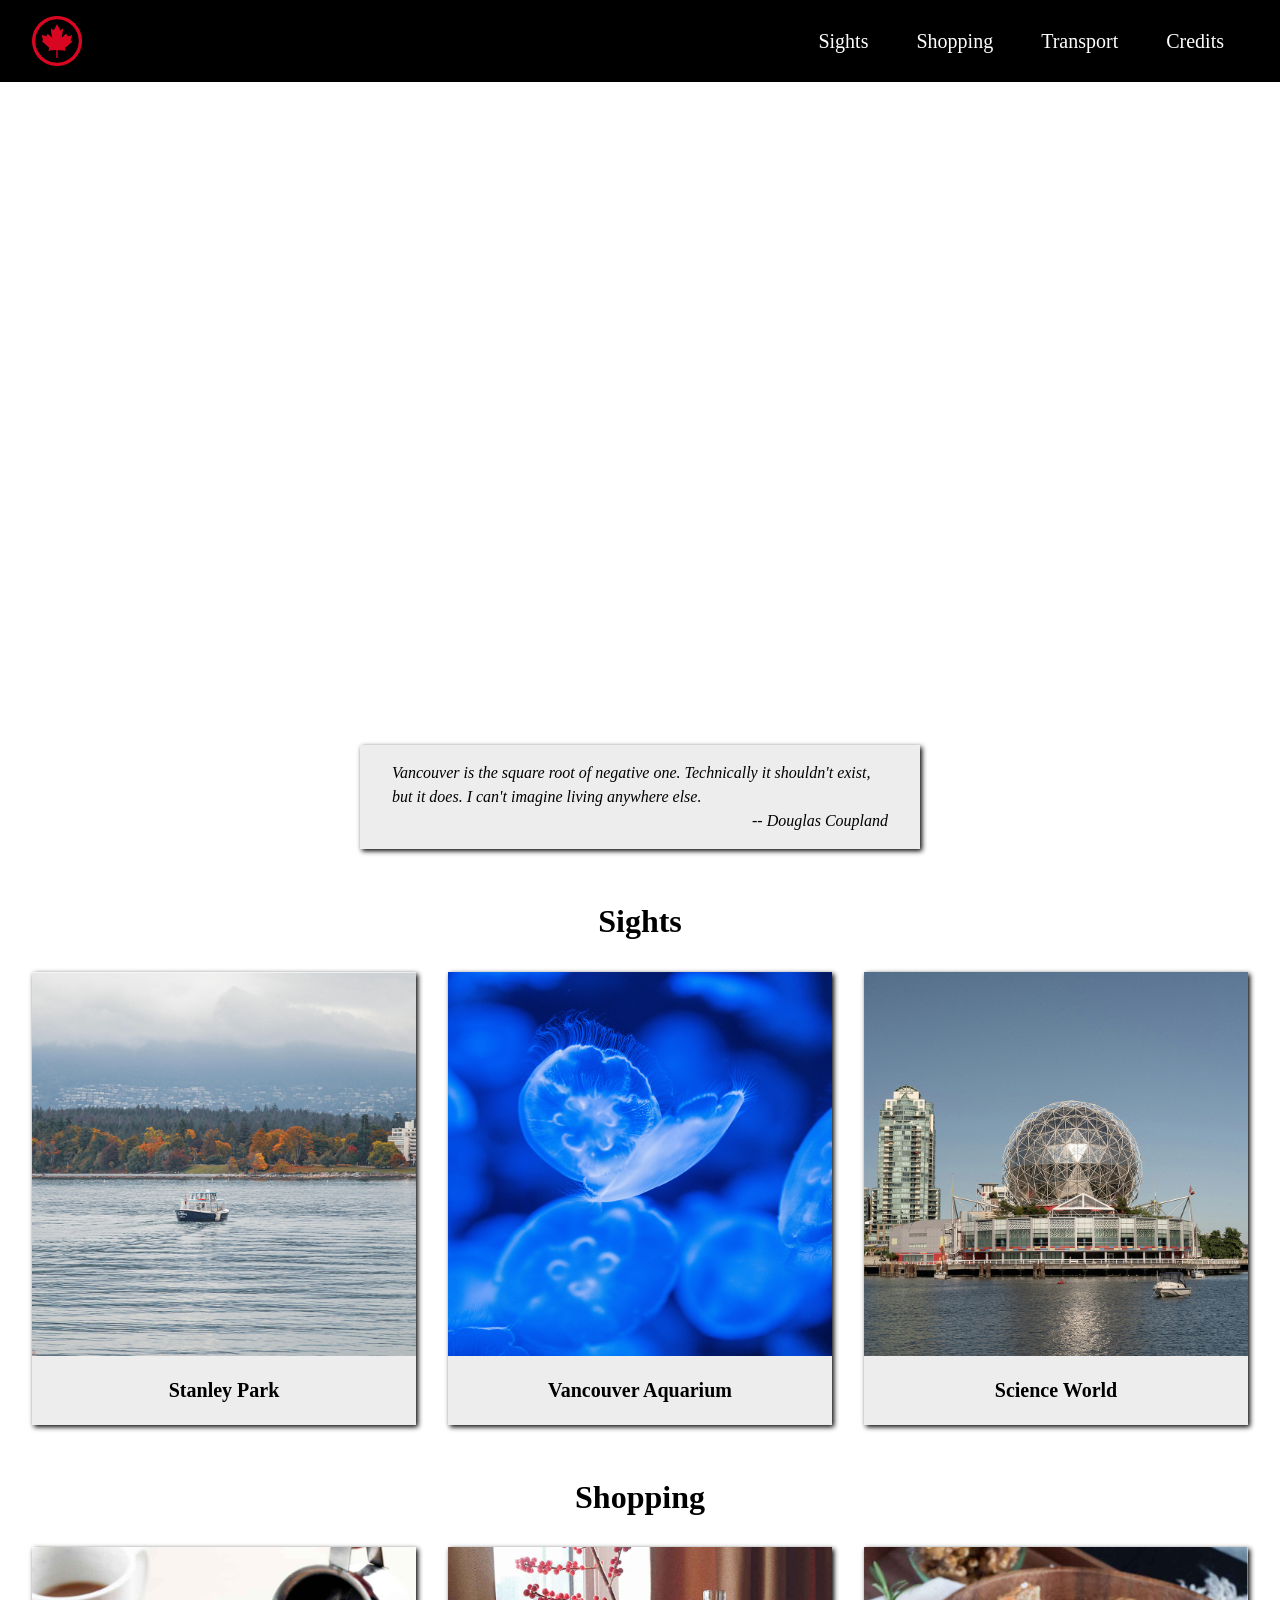
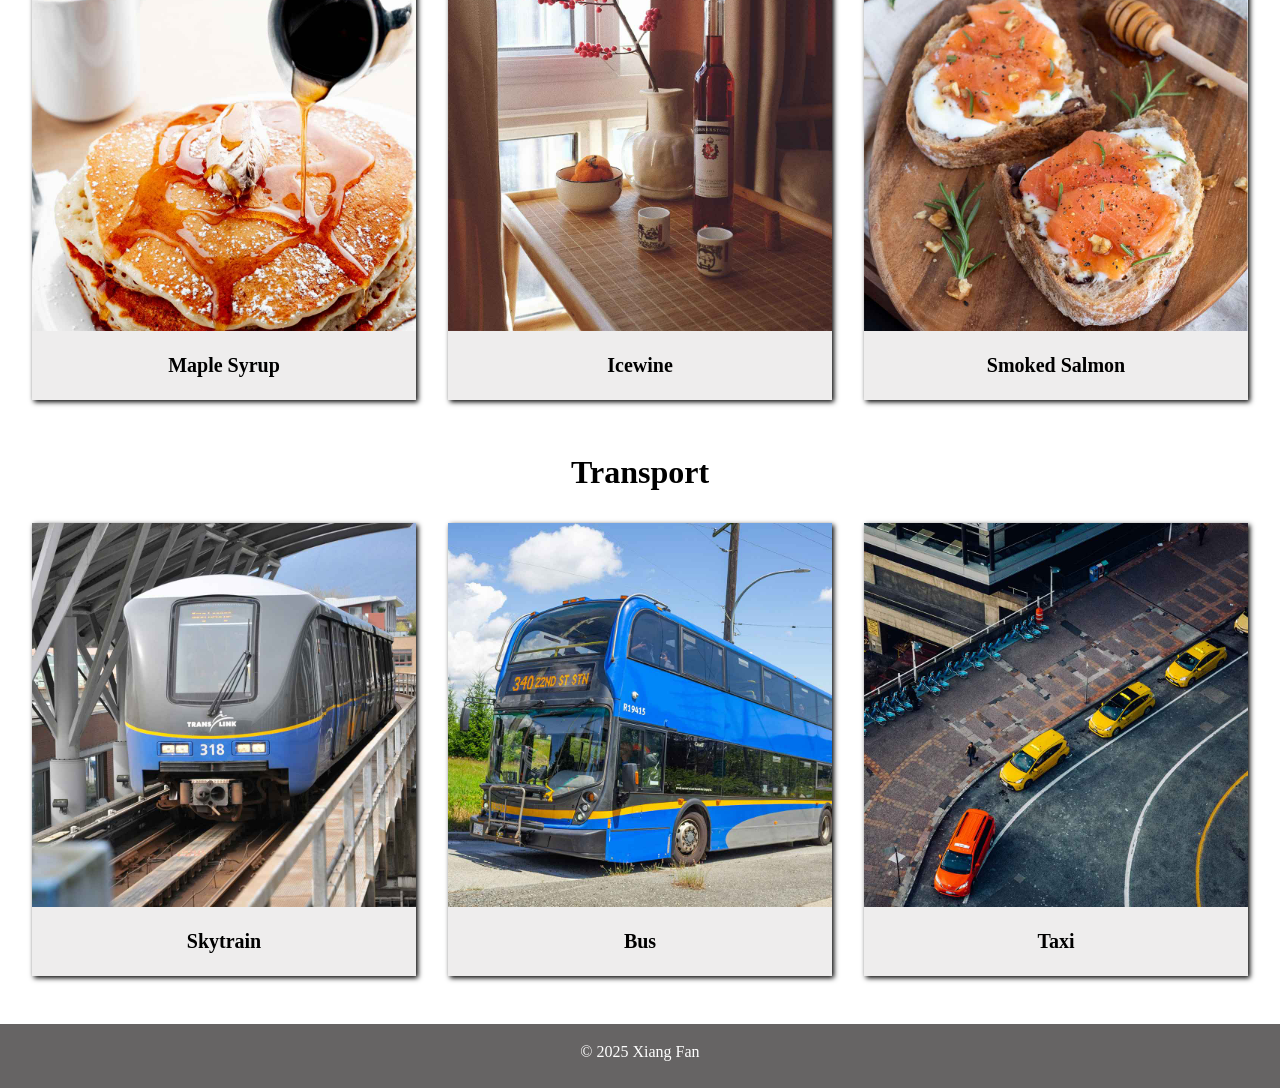
<file: index.html>
<!doctype html>
<html lang="en">

<head>
    <meta charset="utf-8">
    
    <meta name="viewport" content="width=device-width,initial-scale=1">

    <meta name="description" content="This page provide useful information to the visitors of Vancouver, including attractions, speciality of Canada and local Transportation.">

    <title>Vancouver</title>
    <link rel="icon" type="image/x-icon" href="images/favicon.ico">

    <link rel="stylesheet" href="styles/normalize-fwd.css">
    <link rel="stylesheet" href="styles/index.css">

    <!-- Google Font - Roboto Condensed -->
    <link rel="preconnect" href="https://fonts.googleapis.com">
    <link rel="preconnect" href="https://fonts.gstatic.com" crossorigin>
    <link href="https://fonts.googleapis.com/css2?family=Racing+Sans+One&family=Roboto+Condensed:ital,wght@0,100..900;1,100..900&display=swap" rel="stylesheet">
</head>

<body>
    <header class="site-header">
        <div class="header-wrapper">
            <a class="site-icon" href="index.html">
                <img src="images/favicon-96x96.png" alt="Site Favicon">
            </a>
            <nav class="header-nav">
                <ul class="header-list">
                    <li><a href="sights.html" class="nav-link">Sights</a></li>
                    <li><a href="shopping.html" class="nav-link">Shopping</a></li>
                    <li><a href="transport.html" class="nav-link">Transport</a></li>
                    <li><a href="credits.html" class="nav-link">Credits</a></li>
                </ul>
            </nav>
        </div>
    </header>

    <main>
        <section class="banner">
            <h1 class="banner-name">Discover Vancouver</h1>
            <video autoplay muted loop class="banner-video">
                <source src="media/vancouver-harbour.mp4" type="video/mp4">
                Your browser does not support the video element.
            </video>
        </section>

        <blockquote class="quote" cite="https://inlovewithbc.com/vancouver-quotes-captions/">
            <p>Vancouver is the square root of negative one. Technically it shouldn&#39;t exist, but it does. I can&#39;t imagine living anywhere else.</p>
            <p class="quote-cite">-- Douglas Coupland</p>
        </blockquote>


        <section class="index-section" id="section-sights">
            <a href="sights.html" class="section-link"><h2>Sights</h2></a>

            <div class="articles">
                <article class="index-article">
                    <img src="images/stanley-park.jpg" alt="stanley-park-forest-and-river">
                    <h3>Stanley Park</h3>
                </article>

                <article class="index-article">
                    <img src="images/vancouver-aquarium.jpg" alt="vancouver-aquarium-jellyfish">
                    <h3>Vancouver Aquarium</h3>
                </article>

                <article class="index-article">
                    <img src="images/science-world.jpg" alt="vancouver-science-world-building">
                    <h3>Science World</h3>
                </article>
            </div>
        </section>

        <section class="index-section" id="section-shoppings">
            <a href="shopping.html" class="section-link"><h2>Shopping</h2></a>

            <div class="articles">
                <article class="index-article">
                    <img src="images/maple-syrup.jpg" alt="maple-syrup">
                    <h3>Maple Syrup</h3>
                </article>

                <article class="index-article">
                    <img src="images/icewine.jpg" alt="icewine">
                    <h3>Icewine</h3>
                </article>

                <article class="index-article">
                    <img src="images/smoked-salmon.jpg" alt="smoked-salmon">
                    <h3>Smoked Salmon</h3>
                </article>
            </div>
        </section>

        <section class="index-section" id="section-transport">
            <a href="index.html" class="section-link"><h2>Transport</h2></a>

            <div class="articles">
                <article class="index-article">
                    <img src="images/skytrain.jpg" alt="Skytrain">
                    <h3>Skytrain</h3>
                </article>

                <article class="index-article">
                    <img src="images/bus.jpg" alt="Bus">
                    <h3>Bus</h3>
                </article>

                <article class="index-article">
                    <img src="images/taxi.jpg" alt="Taxi">
                    <h3>Taxi</h3>
                </article>
            </div>
        </section>

    </main>

    <footer>
        <p>&copy; 2025 Xiang Fan</p>
    </footer>
</body>

</html>
</file>
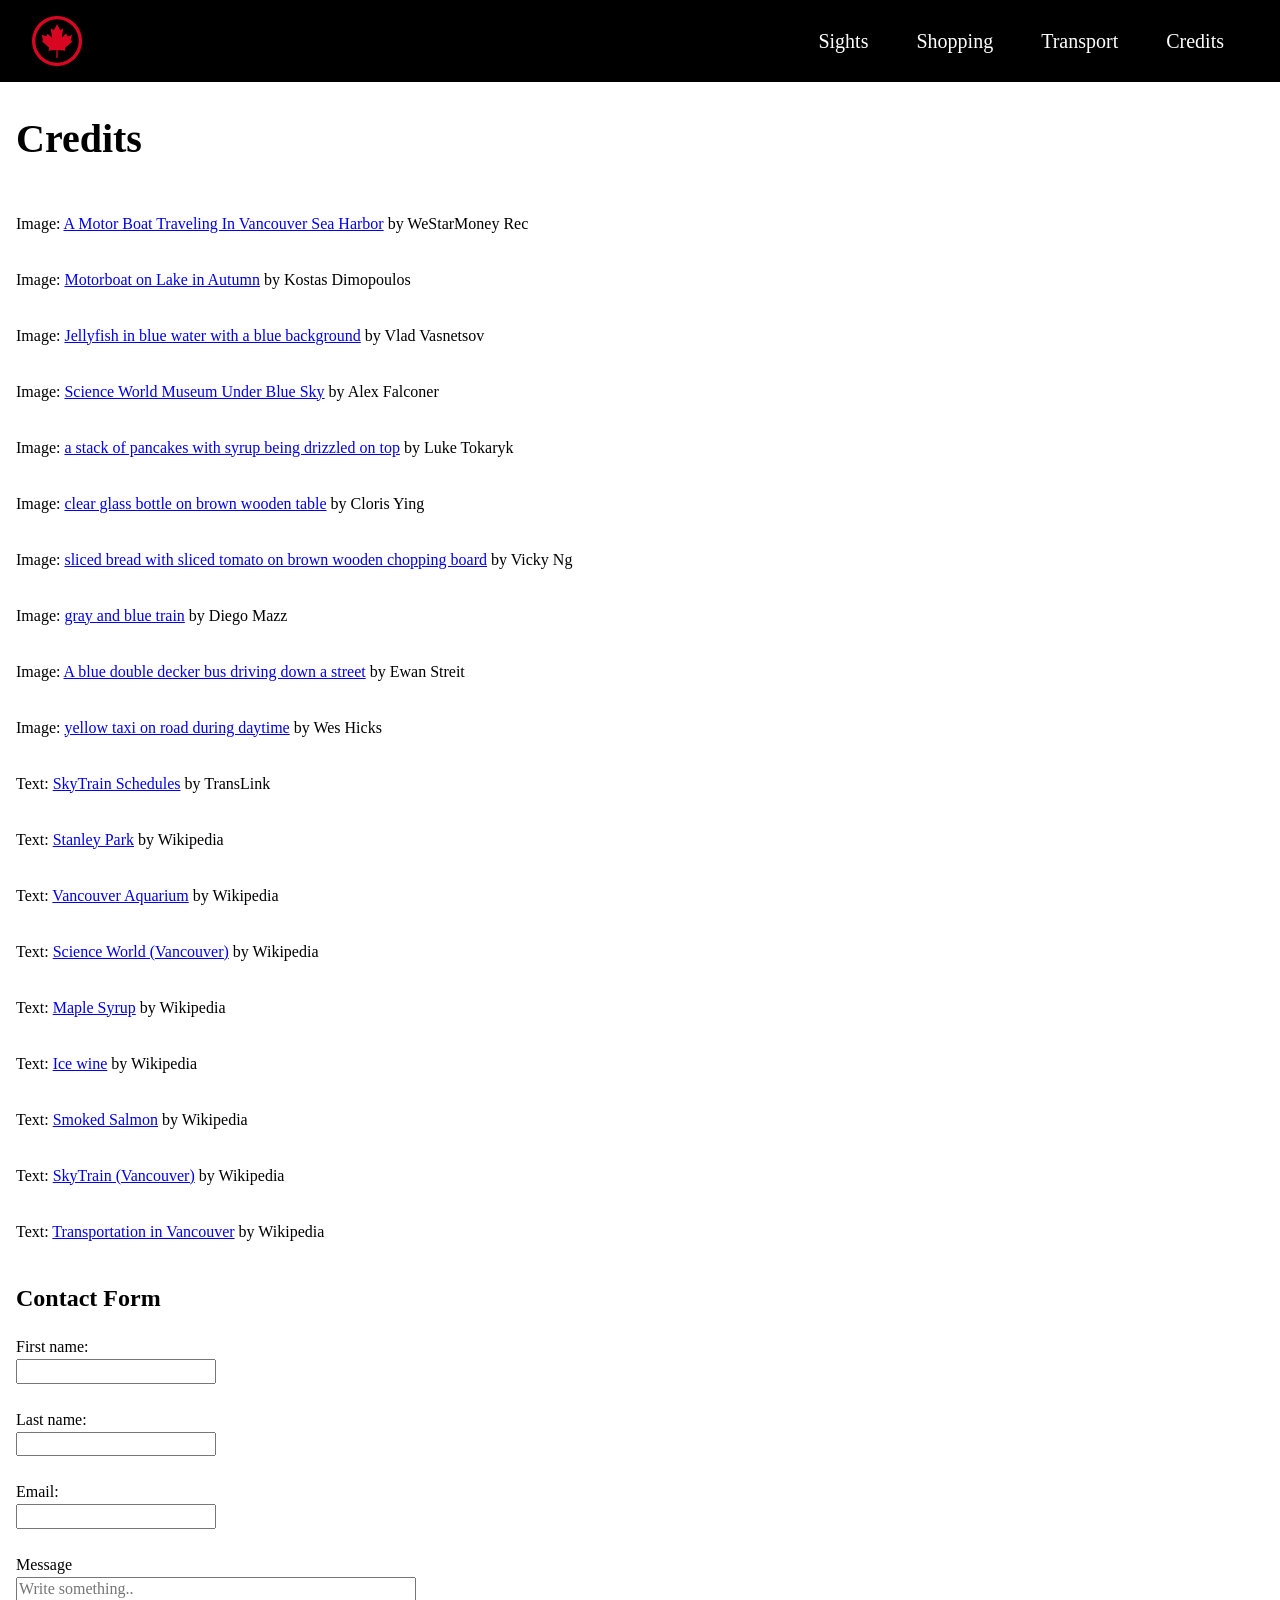
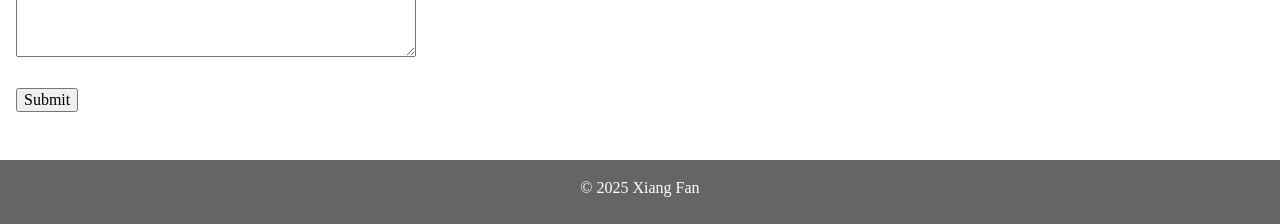
<file: credits.html>
<!doctype html>
<html lang="en">

<head>
    <meta charset="utf-8">
    
    <meta name="viewport" content="width=device-width,initial-scale=1">

    <meta name="description" content="This page give credits to the creators of contents with links to their websites.">

    <title>Credits</title>
    <link rel="icon" type="image/x-icon" href="images/favicon.ico">

    <link rel="stylesheet" href="styles/normalize-fwd.css">
    <link rel="stylesheet" href="styles/index.css">

    <!-- Google Font - Roboto Condensed -->
    <link rel="preconnect" href="https://fonts.googleapis.com">
    <link rel="preconnect" href="https://fonts.gstatic.com" crossorigin>
    <link href="https://fonts.googleapis.com/css2?family=Racing+Sans+One&family=Roboto+Condensed:ital,wght@0,100..900;1,100..900&display=swap" rel="stylesheet">
</head>

<body>
    <header class="site-header">
        <div class="header-wrapper">
            <a class="site-icon" href="index.html">
                    <img src="images/favicon-96x96.png" alt="Site Favicon">
            </a>
            <nav class="header-nav">
                <ul class="header-list">
                    <li><a href="sights.html" class="nav-link">Sights</a></li>
                    <li><a href="shopping.html" class="nav-link">Shopping</a></li>
                    <li><a href="transport.html" class="nav-link">Transport</a></li>
                    <li><a href="credits.html" class="nav-link">Credits</a></li>
                </ul>
            </nav>
        </div>
    </header>

    <main>
        <section class="credits-section">
            <h1>Credits</h1>

            <p>Image: <a href="https://www.pexels.com/video/sea-sunny-beach-ocean-3888935/">A Motor Boat Traveling In Vancouver Sea Harbor</a> by WeStarMoney Rec</p>
            <p>Image: <a href="https://www.pexels.com/photo/motorboat-on-lake-in-autumn-18632094/">Motorboat on Lake in Autumn</a> by Kostas Dimopoulos</p>
            <p>Image: <a href="https://www.pexels.com/photo/jellyfish-in-blue-water-with-a-blue-background-27487190/">Jellyfish in blue water with a blue background</a> by Vlad Vasnetsov</p>
            <p>Image: <a href="https://www.pexels.com/photo/science-world-museum-under-blue-sky-8438475/">Science World Museum Under Blue Sky</a> by Alex Falconer</p>
            <p>Image: <a href="https://unsplash.com/photos/a-stack-of-pancakes-with-syrup-being-drizzled-on-top-dzlk_GjTpsM">a stack of pancakes with syrup being drizzled on top</a> by Luke Tokaryk</p>
            <p>Image: <a href="https://unsplash.com/photos/clear-glass-bottle-on-brown-wooden-table-vIMtjTErkgU">clear glass bottle on brown wooden table</a> by Cloris Ying</p>
            <p>Image: <a href="https://unsplash.com/photos/sliced-bread-with-sliced-tomato-on-brown-wooden-chopping-board-CmFJ4IzEf7Y">sliced bread with sliced tomato on brown wooden chopping board</a> by Vicky Ng</p>
            <p>Image: <a href="https://unsplash.com/photos/gray-and-blue-train-hpuziUvRMdk">gray and blue train</a> by Diego Mazz</p>
            <p>Image: <a href="https://unsplash.com/photos/a-blue-double-decker-bus-driving-down-a-street-05ozPOEjw_k">A blue double decker bus driving down a street</a> by Ewan Streit</p>
            <p>Image: <a href="https://unsplash.com/photos/yellow-taxi-on-road-during-daytime-V7d3aaJNsvk">yellow taxi on road during daytime</a> by Wes Hicks</p>
            <p>Text: <a href="https://www.translink.ca/schedules-and-maps/skytrain">SkyTrain Schedules</a> by TransLink</p>
            <p>Text: <a href="https://en.wikipedia.org/wiki/Stanley_Park">Stanley Park</a> by Wikipedia</p>
            <p>Text: <a href="https://en.wikipedia.org/wiki/Vancouver_Aquarium">Vancouver Aquarium</a> by Wikipedia</p>
            <p>Text: <a href="https://en.wikipedia.org/wiki/Science_World_(Vancouver)">Science World (Vancouver)</a> by Wikipedia</p>
            <p>Text: <a href="https://en.wikipedia.org/wiki/Maple_syrup">Maple Syrup</a> by Wikipedia</p>
            <p>Text: <a href="https://en.wikipedia.org/wiki/Ice_wine">Ice wine</a> by Wikipedia</p>
            <p>Text: <a href="https://en.wikipedia.org/wiki/Smoked_salmon">Smoked Salmon</a> by Wikipedia</p>
            <p>Text: <a href="https://en.wikipedia.org/wiki/SkyTrain_(Vancouver)">SkyTrain (Vancouver)</a> by Wikipedia</p>
            <p>Text: <a href="https://en.wikipedia.org/wiki/Transportation_in_Vancouver">Transportation in Vancouver</a> by Wikipedia</p>

        </section>

        <section class="contact-section">
            <h2>Contact Form</h2>

            <form class="contact-form">

                <label for="fname">First name:</label><br>
                <input type="text" id="fname" name="fname"><br><br>

                <label for="lname">Last name:</label><br>
                <input type="text" id="lname" name="lname"><br><br>

                <label for="mail">Email:</label><br>
                <input type="email" id="mail" name="user_email"><br><br>

                <label for="msg">Message</label><br>
                <textarea class="msg" id="msg" name="msg" placeholder="Write something.."></textarea><br><br>

                <input type="submit" value="Submit">
            </form>
        </section>
    </main>

    <footer>
        <!-- Copyright -->
        <p>&copy; 2025 Xiang Fan</p>
    </footer>
</body>

</html>
</file>
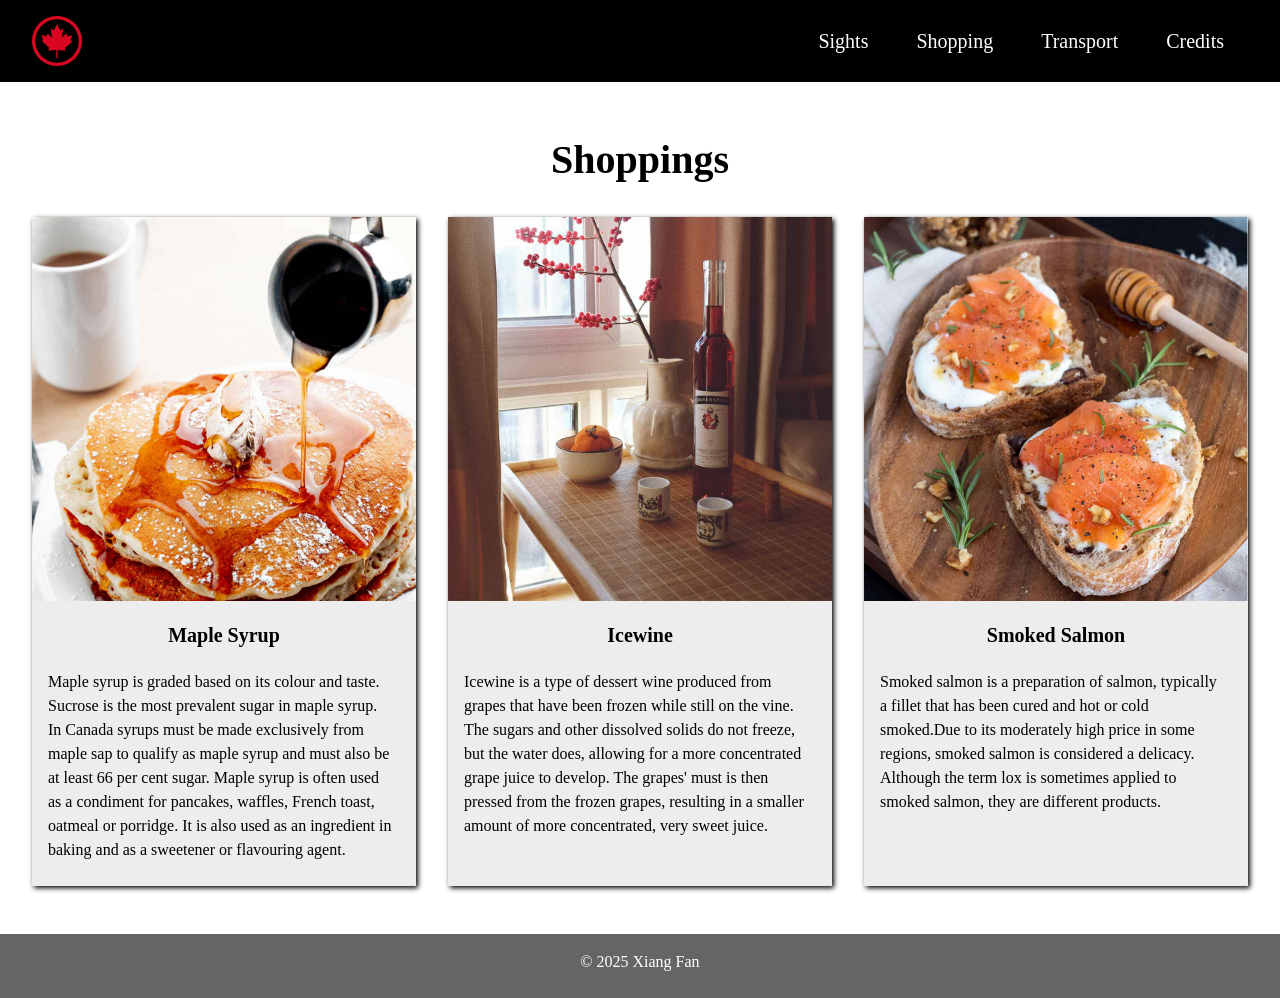
<file: shopping.html>
<!doctype html>
<html lang="en">

<head>
    <meta charset="utf-8">
    
    <meta name="viewport" content="width=device-width,initial-scale=1">

    <meta name="description" content="This page introduces several famous canadian products.">

    <title>Shopping</title>
    <link rel="icon" type="image/x-icon" href="images/favicon.ico">

    <link rel="stylesheet" href="styles/normalize-fwd.css">
    <link rel="stylesheet" href="styles/index.css">

    <!-- Google Font - Roboto Condensed -->
    <link rel="preconnect" href="https://fonts.googleapis.com">
    <link rel="preconnect" href="https://fonts.gstatic.com" crossorigin>
    <link href="https://fonts.googleapis.com/css2?family=Racing+Sans+One&family=Roboto+Condensed:ital,wght@0,100..900;1,100..900&display=swap" rel="stylesheet">
</head>

<body>
    <header class="site-header">
         <div class="header-wrapper">
            <a class="site-icon" href="index.html">
                <img src="images/favicon-96x96.png" alt="Site Favicon">
            </a>
            <nav class="header-nav">
                <ul class="header-list">
                    <li><a href="sights.html" class="nav-link">Sights</a></li>
                    <li><a href="shopping.html" class="nav-link">Shopping</a></li>
                    <li><a href="transport.html" class="nav-link">Transport</a></li>
                    <li><a href="credits.html" class="nav-link">Credits</a></li>
                </ul>
            </nav>
        </div>
    </header>

    <main>
        <section class="index-section" id="section-shoppings">
            <h1>Shoppings</h1>

            <div class="articles">
                <article class="index-article">
                    <img src="images/maple-syrup.jpg" alt="maple-syrup">
                    <h3>Maple Syrup</h3>
                    <p>Maple syrup is graded based on its colour and taste. Sucrose is the most prevalent sugar in maple syrup. In Canada syrups must be made exclusively from maple sap to qualify as maple syrup and must also be at least 66 per cent sugar. Maple syrup is often used as a condiment for pancakes, waffles, French toast, oatmeal or porridge. It is also used as an ingredient in baking and as a sweetener or flavouring agent.</p>
                </article>

                <article class="index-article">
                    <img src="images/icewine.jpg" alt="icewine">
                    <h3>Icewine</h3>
                    <p>Icewine is a type of dessert wine produced from grapes that have been frozen while still on the vine. The sugars and other dissolved solids do not freeze, but the water does, allowing for a more concentrated grape juice to develop. The grapes' must is then pressed from the frozen grapes, resulting in a smaller amount of more concentrated, very sweet juice.</p>
                </article>

                <article class="index-article">
                    <img src="images/smoked-salmon.jpg" alt="smoked-salmon">
                    <h3>Smoked Salmon</h3>
                    <p>Smoked salmon is a preparation of salmon, typically a fillet that has been cured and hot or cold smoked.Due to its moderately high price in some regions, smoked salmon is considered a delicacy. Although the term lox is sometimes applied to smoked salmon, they are different products.</p>
                </article>
            </div>
        </section>
    </main>

    <footer>
        <!-- Copyright -->
        <p>&copy; 2025 Xiang Fan</p>
    </footer>
</body>

</html>
</file>
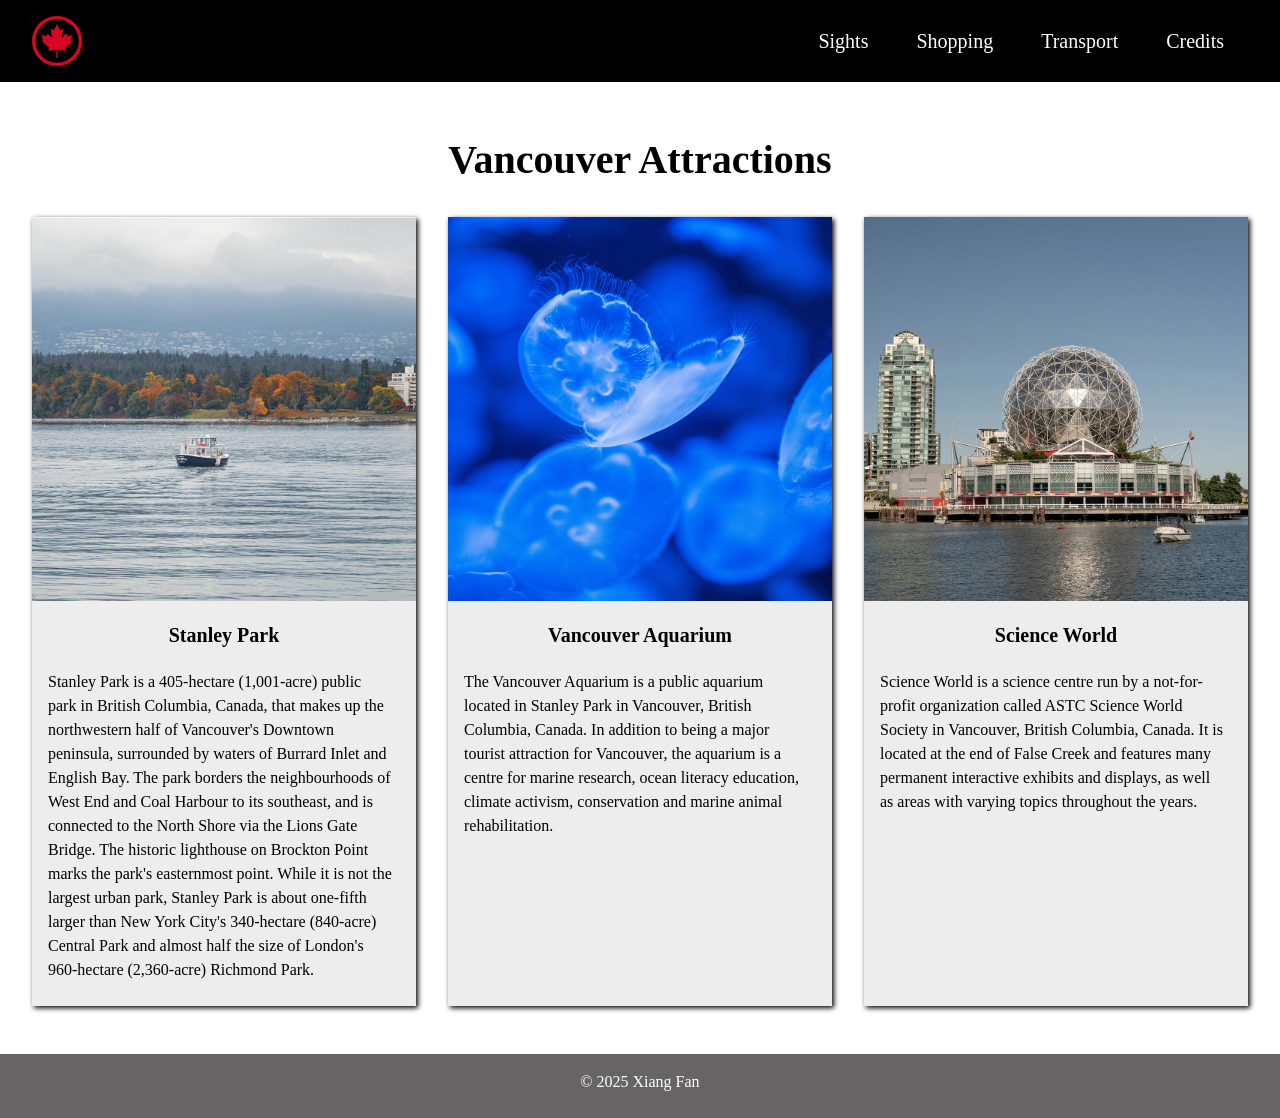
<file: sights.html>
<!doctype html>
<html lang="en">

<head>
    <meta charset="utf-8">
    
    <meta name="viewport" content="width=device-width,initial-scale=1">

    <meta name="description" content="This page introduces several Vancouver attractions.">

    <title>Sights</title>
    <link rel="icon" type="image/x-icon" href="images/favicon.ico">

    <link rel="stylesheet" href="styles/normalize-fwd.css">
    <link rel="stylesheet" href="styles/index.css">

    <!-- Google Font - Roboto Condensed -->
    <link rel="preconnect" href="https://fonts.googleapis.com">
    <link rel="preconnect" href="https://fonts.gstatic.com" crossorigin>
    <link href="https://fonts.googleapis.com/css2?family=Racing+Sans+One&family=Roboto+Condensed:ital,wght@0,100..900;1,100..900&display=swap" rel="stylesheet">
</head>

<body>
    <header class="site-header">
        <div class="header-wrapper">
            <a class="site-icon" href="index.html">
                <img src="images/favicon-96x96.png" alt="Site Favicon">
            </a>
            <nav class="header-nav">
                <ul class="header-list">
                    <li><a href="sights.html" class="nav-link">Sights</a></li>
                    <li><a href="shopping.html" class="nav-link">Shopping</a></li>
                    <li><a href="transport.html" class="nav-link">Transport</a></li>
                    <li><a href="credits.html" class="nav-link">Credits</a></li>
                </ul>
            </nav>
        </div>
    </header>

    <main>
        <section class="index-section" id="section-shoppings">
            <h1>Vancouver Attractions</h1>
            
            <div class="articles">
                <article class="index-article">
                    <img src="images/stanley-park.jpg" alt="stanley-park-forest-and-river">
                    <h3>Stanley Park</h3>
                    <p>Stanley Park is a 405-hectare (1,001-acre) public park in British Columbia, Canada, that makes up the northwestern half of Vancouver's Downtown peninsula, surrounded by waters of Burrard Inlet and English Bay. The park borders the neighbourhoods of West End and Coal Harbour to its southeast, and is connected to the North Shore via the Lions Gate Bridge. The historic lighthouse on Brockton Point marks the park's easternmost point. While it is not the largest urban park, Stanley Park is about one-fifth larger than New York City's 340-hectare (840-acre) Central Park and almost half the size of London's 960-hectare (2,360-acre) Richmond Park.</p>
                </article>

                <article class="index-article">
                    <img src="images/vancouver-aquarium.jpg" alt="vancouver-aquarium-jellyfish">
                    <h3>Vancouver Aquarium</h3>
                    <p>The Vancouver Aquarium is a public aquarium located in Stanley Park in Vancouver, British Columbia, Canada. In addition to being a major tourist attraction for Vancouver, the aquarium is a centre for marine research, ocean literacy education, climate activism, conservation and marine animal rehabilitation.</p>
                </article>

                <article class="index-article">
                    <img src="images/science-world.jpg" alt="vancouver-science-world-building">
                    <h3>Science World</h3>
                    <p>Science World is a science centre run by a not-for-profit organization called ASTC Science World Society in Vancouver, British Columbia, Canada. It is located at the end of False Creek and features many permanent interactive exhibits and displays, as well as areas with varying topics throughout the years.</p>
                </article>
            </div>
        </section>
    </main>

    <footer>
        <!-- Copyright -->
        <p>&copy; 2025 Xiang Fan</p>
    </footer>
</body>

</html>
</file>
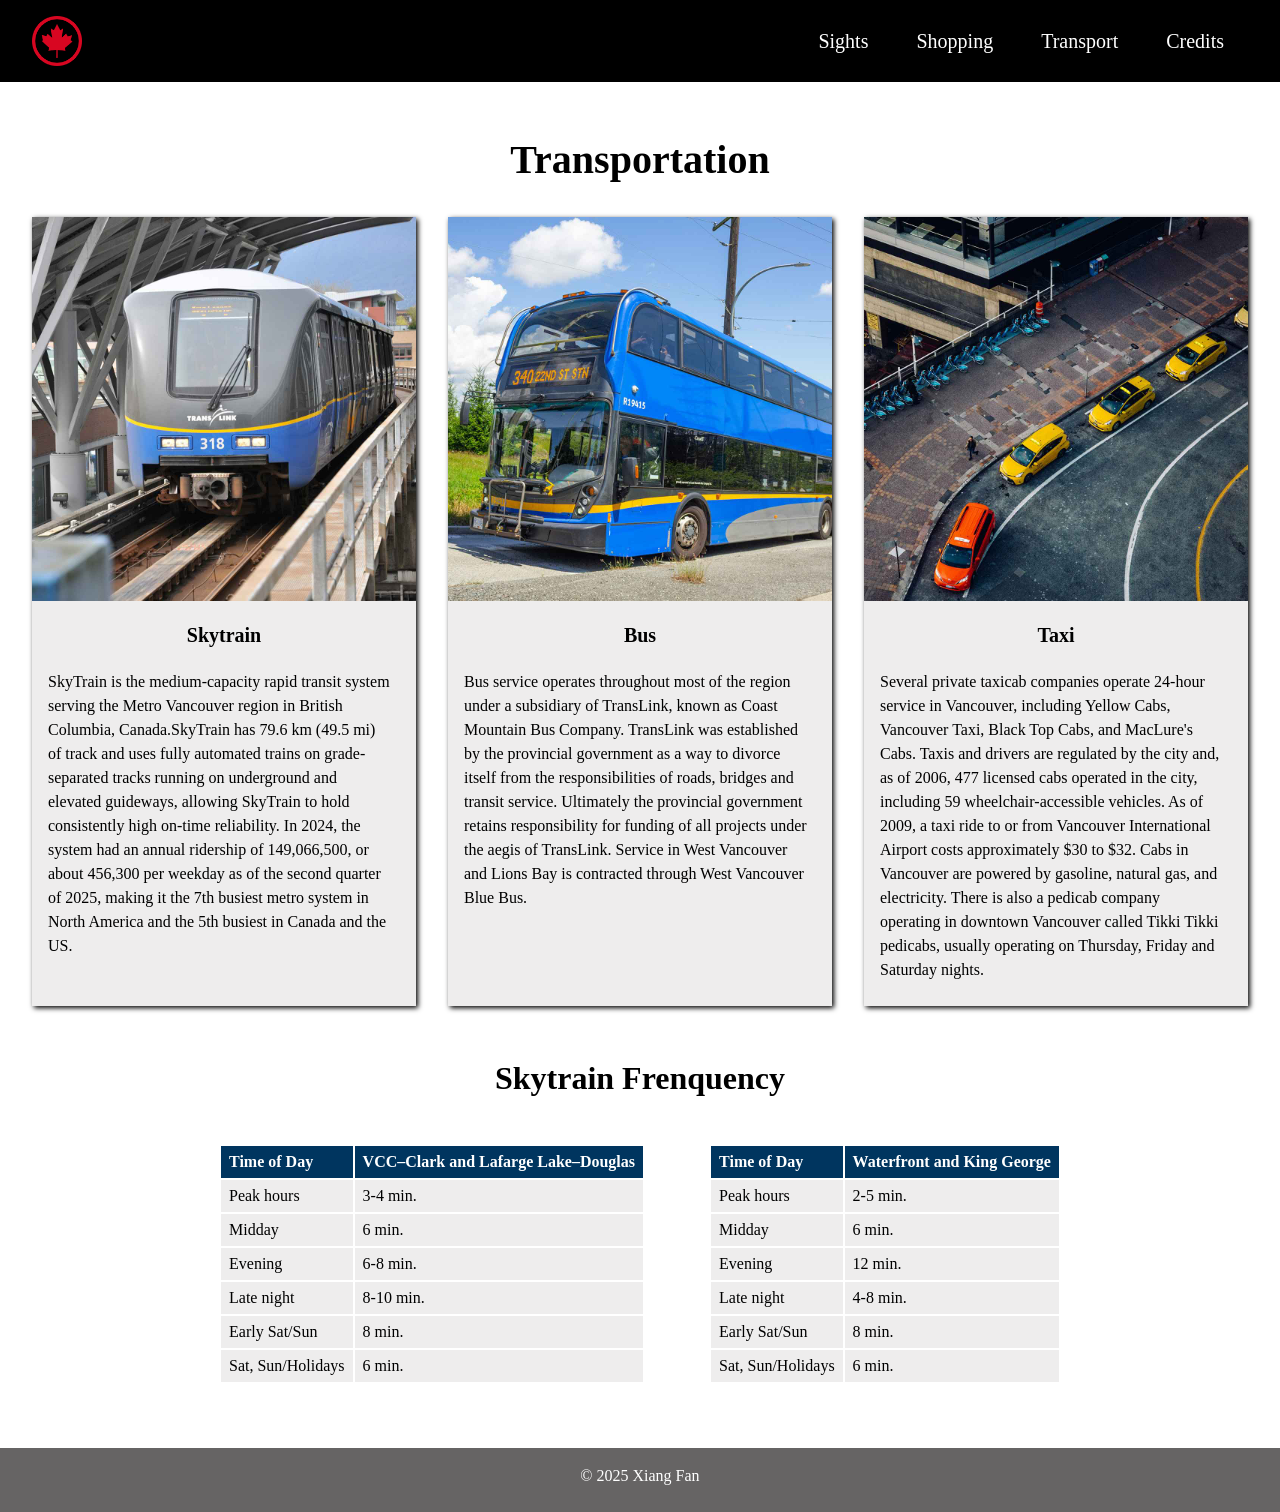
<file: transport.html>
<!doctype html>
<html lang="en">

<head>
    <meta charset="utf-8">
    
    <meta name="viewport" content="width=device-width,initial-scale=1">

    <meta name="description" content="This page provide information about public transportation of Vancouver.">

    <title>Transport</title>
    <link rel="icon" type="image/x-icon" href="images/favicon.ico">

    <link rel="stylesheet" href="styles/normalize-fwd.css">
    <link rel="stylesheet" href="styles/index.css">

    <!-- Google Font - Roboto Condensed -->
    <link rel="preconnect" href="https://fonts.googleapis.com">
    <link rel="preconnect" href="https://fonts.gstatic.com" crossorigin>
    <link href="https://fonts.googleapis.com/css2?family=Racing+Sans+One&family=Roboto+Condensed:ital,wght@0,100..900;1,100..900&display=swap" rel="stylesheet">
</head>

<body>
    <header class="site-header">
        <div class="header-wrapper">
            <a class="site-icon" href="index.html">
                <img src="images/favicon-96x96.png" alt="Site Favicon">
            </a>
            <nav class="header-nav">
                <ul class="header-list">
                    <li><a href="sights.html" class="nav-link">Sights</a></li>
                    <li><a href="shopping.html" class="nav-link">Shopping</a></li>
                    <li><a href="transport.html" class="nav-link">Transport</a></li>
                    <li><a href="credits.html" class="nav-link">Credits</a></li>
                </ul>
            </nav>
        </div>
    </header>

    <main>
        <section class="index-section" id="section-transport">
            <h1>Transportation</h1>

            <div class="articles">
                <article class="index-article">
                    <img src="images/skytrain.jpg" alt="Skytrain">
                    <h3>Skytrain</h3>
                    <p>SkyTrain is the medium-capacity rapid transit system serving the Metro Vancouver region in British Columbia, Canada.SkyTrain has 79.6 km (49.5 mi) of track and uses fully automated trains on grade-separated tracks running on underground and elevated guideways, allowing SkyTrain to hold consistently high on-time reliability. In 2024, the system had an annual ridership of 149,066,500, or about 456,300 per weekday as of the second quarter of 2025, making it the 7th busiest metro system in North America and the 5th busiest in Canada and the US.</p>
                </article>

                <article class="index-article">
                    <img src="images/bus.jpg" alt="Bus">
                    <h3>Bus</h3>
                    <p>Bus service operates throughout most of the region under a subsidiary of TransLink, known as Coast Mountain Bus Company. TransLink was established by the provincial government as a way to divorce itself from the responsibilities of roads, bridges and transit service. Ultimately the provincial government retains responsibility for funding of all projects under the aegis of TransLink. Service in West Vancouver and Lions Bay is contracted through West Vancouver Blue Bus.</p>
                </article>

                <article class="index-article">
                    <img src="images/taxi.jpg" alt="Taxi">
                    <h3>Taxi</h3>
                    <p>Several private taxicab companies operate 24-hour service in Vancouver, including Yellow Cabs, Vancouver Taxi, Black Top Cabs, and MacLure's Cabs. Taxis and drivers are regulated by the city and, as of 2006, 477 licensed cabs operated in the city, including 59 wheelchair-accessible vehicles. As of 2009, a taxi ride to or from Vancouver International Airport costs approximately $30 to $32. Cabs in Vancouver are powered by gasoline, natural gas, and electricity. There is also a pedicab company operating in downtown Vancouver called Tikki Tikki pedicabs, usually operating on Thursday, Friday and Saturday nights.</p>
                </article>
            </div>
        </section>

        <section class="table-section" id="skytrain-table">
            <h2>Skytrain Frenquency</h2>

            <div class="skytrain-schedule">
                <table class="skytrain-table">
                    <thead>
                        <tr>
                            <th>Time of Day</th>
                            <th>VCC–Clark and Lafarge Lake–Douglas</th>
                        </tr>
                    </thead>
                    <tbody>
                        <tr>
                            <td>Peak hours</td>
                            <td>3-4 min.</td>
                        </tr>
                        <tr>
                            <td>Midday</td>
                            <td>6 min.</td>
                        </tr>
                        <tr>
                            <td>Evening</td>
                            <td>6-8 min.</td>
                        </tr>
                        <tr>
                            <td>Late night</td>
                            <td>8-10 min.</td>
                        </tr>
                        <tr>
                            <td>Early Sat/Sun</td>
                            <td>8 min.</td>
                        </tr>
                        <tr>
                            <td>Sat, Sun/Holidays</td>
                            <td>6 min.</td>
                        </tr>
                    </tbody>
                </table>

                <table class="skytrain-table">
                    <thead>
                        <tr>
                            <th>Time of Day</th>
                            <th>Waterfront and King George</th>
                        </tr>
                    </thead>
                    <tbody>
                        <tr>
                            <td>Peak hours</td>
                            <td>2-5 min.</td>
                        </tr>
                        <tr>
                            <td>Midday</td>
                            <td>6 min.</td>
                        </tr>
                        <tr>
                            <td>Evening</td>
                            <td>12 min.</td>
                        </tr>
                        <tr>
                            <td>Late night</td>
                            <td>4-8 min.</td>
                        </tr>
                        <tr>
                            <td>Early Sat/Sun</td>
                            <td>8 min.</td>
                        </tr>
                        <tr>
                            <td>Sat, Sun/Holidays</td>
                            <td>6 min.</td>
                        </tr>
                    </tbody>
                </table>
            </div>
        </section>
    </main>

    <footer>
        <!-- Copyright -->
        <p>&copy; 2025 Xiang Fan</p>
    </footer>
</body>

</html>
</file>
<file: styles/index.css>
/*--------------------------------------------------------------
>>> TABLE OF CONTENTS:
----------------------------------------------------------------
# Generic (CALLED IN NORMALIZE.CSS)
	- Normalize
	- Box sizing
	- Media width
# Base
	- Typography
	- Elements
	- Links
# Components
	- Header
	- Main
	- Footer
--------------------------------------------------------------*/

/*--------------------------------------------------------------
# Base
--------------------------------------------------------------*/

/* Typography
--------------------------------------------- */

body {
    font-family: "Roboto", 'Times New Roman', Times, serif;
    font-size: 1rem;
	font-weight: 400;
	line-height: 1.5;
	color: #000000;
    background-color: #ffffff;
}

h1, h2, h3, h4, h5, h6 {
    font-size: 1.5rem;
}

h1 {
    font-size: 2.5rem;
}

p {
    font-size: 1rem;
    margin: 0 0 0; /* top, left + right, bottom*/
}

/* Elements
--------------------------------------------- */

section,
aside {
	padding: 0 1rem;
}

hr.solid {
  border-top: 3px solid #bbbbbb;
}

/* Links
--------------------------------------------- */

.nav-link,
.nav-link:visited { 
	color: #ffffff;
	text-decoration: none;
    font-size: 1.25rem;
    padding: 0.5rem;
}

.nav-link:hover,
.nav-link:focus,
.nav-link:active {
    background-color: #a7a7a7;
    border-radius: 40%;
}

.nav-link:focus {
	outline: 1px dotted;
}

.section-link,
.section-link:visited { 
	color: #000000;
    text-decoration: none;
}

/*--------------------------------------------------------------
# Components
--------------------------------------------------------------*/

/* Header
--------------------------------------------- */

.site-header {
    background-color: #000000;
    position: static;
    top: 0;
    width: 100%;
    height: fit-content;
    padding: 1rem 0 1rem;
    z-index: 3;
}

.header-wrapper {
    display: flex;
    flex-direction: column;
    justify-content: center;
    align-items: center;
}

.site-icon {
    padding: 0 0 1rem;
    width: 50px;
    height: 50px;
}

.header-nav {
    height: 100%;
}

.header-list {
    display: flex;
    justify-content: center;
    align-items: center;
    list-style: none;
    padding: 0;
    margin: 0;
    height: 100%;
    flex-wrap: wrap;
}

.header-list li {
    display: inline-block;
}

.header-list li a {
    text-align: center;
    color: #ffffff;
    margin-left: 1rem;
    margin-right: 1rem;
}

@media screen and (min-width: 50em) {

    .header-wrapper {
        display: flex;
        flex-direction: row;
        flex-wrap: wrap;
        justify-content: space-between;
        justify-items: center;
        align-items: center;
        padding-left: 2rem;
        padding-right: 2rem;
        height: 100%;
    }

}

/* Main
--------------------------------------------- */

.banner {
    position: relative;
    margin: 0;
    padding: 0;
}

.banner-name {
    position: absolute;
	left: 0;
    top: 0;
	margin: 1rem 1rem;
	text-align: center;
	color: #ffffff;
	font-size: 2rem;
    font-family: "Racing Sans One", sans-serif;
}

.banner-video {
    width: 100%;
}

.banner-img {
    width: 100%;
}

@media screen and (min-width: 50em) {
    .banner-name {
        font-size: 5rem;
    }
}

/* blockquote
--------------------- */

.quote {
    display: block;
    left: 0;
	right: 0;
	margin: 1rem auto 1rem;
    padding: 1rem 2rem 1rem;
    width: fit-content;
    font-size: 1.5rem;
    max-width: 35rem;
    box-shadow: 2px 2px 5px #000;
    background-color: #eeeded;
}

.quote p {
    font-style: italic;
}

.quote-cite {
    text-align: right;
}

/* section and article
--------------------- */

/* general
---------- */

.index-section {
    margin: 3rem 1rem 3rem;
}

.index-section h1 {
    text-align: center;
}

.index-section h2 {
    font-size: 2rem;
    text-align: center;
}

.index-article {
    background-color: #eeeded;
    box-shadow: 2px 2px 5px #000;
}

.index-article h3 {
    margin-top: 0.75rem;
    font-size: 1.25rem;
    text-align: center;
}

.credits-section p {
    padding: 1rem 0 1rem;
}

@media screen and (min-width: 50em) {

    .articles {
        display: grid;
        grid-template-columns: 1fr 1fr 1fr;
        gap: 2rem;
    }
}

/* table
---------- */

.index-article p {
    padding: 0 1.5rem 1.5rem 1rem;
}

.table-section h2 {
    font-size: 2rem;
    text-align: center;
}

.skytrain-schedule {
    display: flex;
    justify-content: center;
    align-items: center;
    flex-wrap: wrap;
}

.skytrain-table {
    margin: 1rem 2rem 1rem;
    max-width: 30rem;
}

.skytrain-table {
    text-align: left;
}

.skytrain-table thead tr th {
    color: white;
    background-color: #00355F;
    padding: 0.25rem 0.5rem 0.25rem;
}

.skytrain-table tbody tr td {
    background-color: #eeeded;
    padding: 0.25rem 0.5rem 0.25rem;
}

/* form
---------- */

.msg {
    height: 5rem;
    width: 15rem;
}

@media screen and (min-width: 50em) {

    .msg {
        width: 25rem;
    }
}

/* Footer
--------------------------------------------- */

footer {
    background-color: #666464;
    position: static;
    margin-top: 3em;
    width: 100%;
    height: 4rem;
    z-index: 3;
}

footer p {
    padding-top: 1rem;
    left: 0;
    right: 0;
    text-align: center;
    color: #ffffff;
}
</file>
